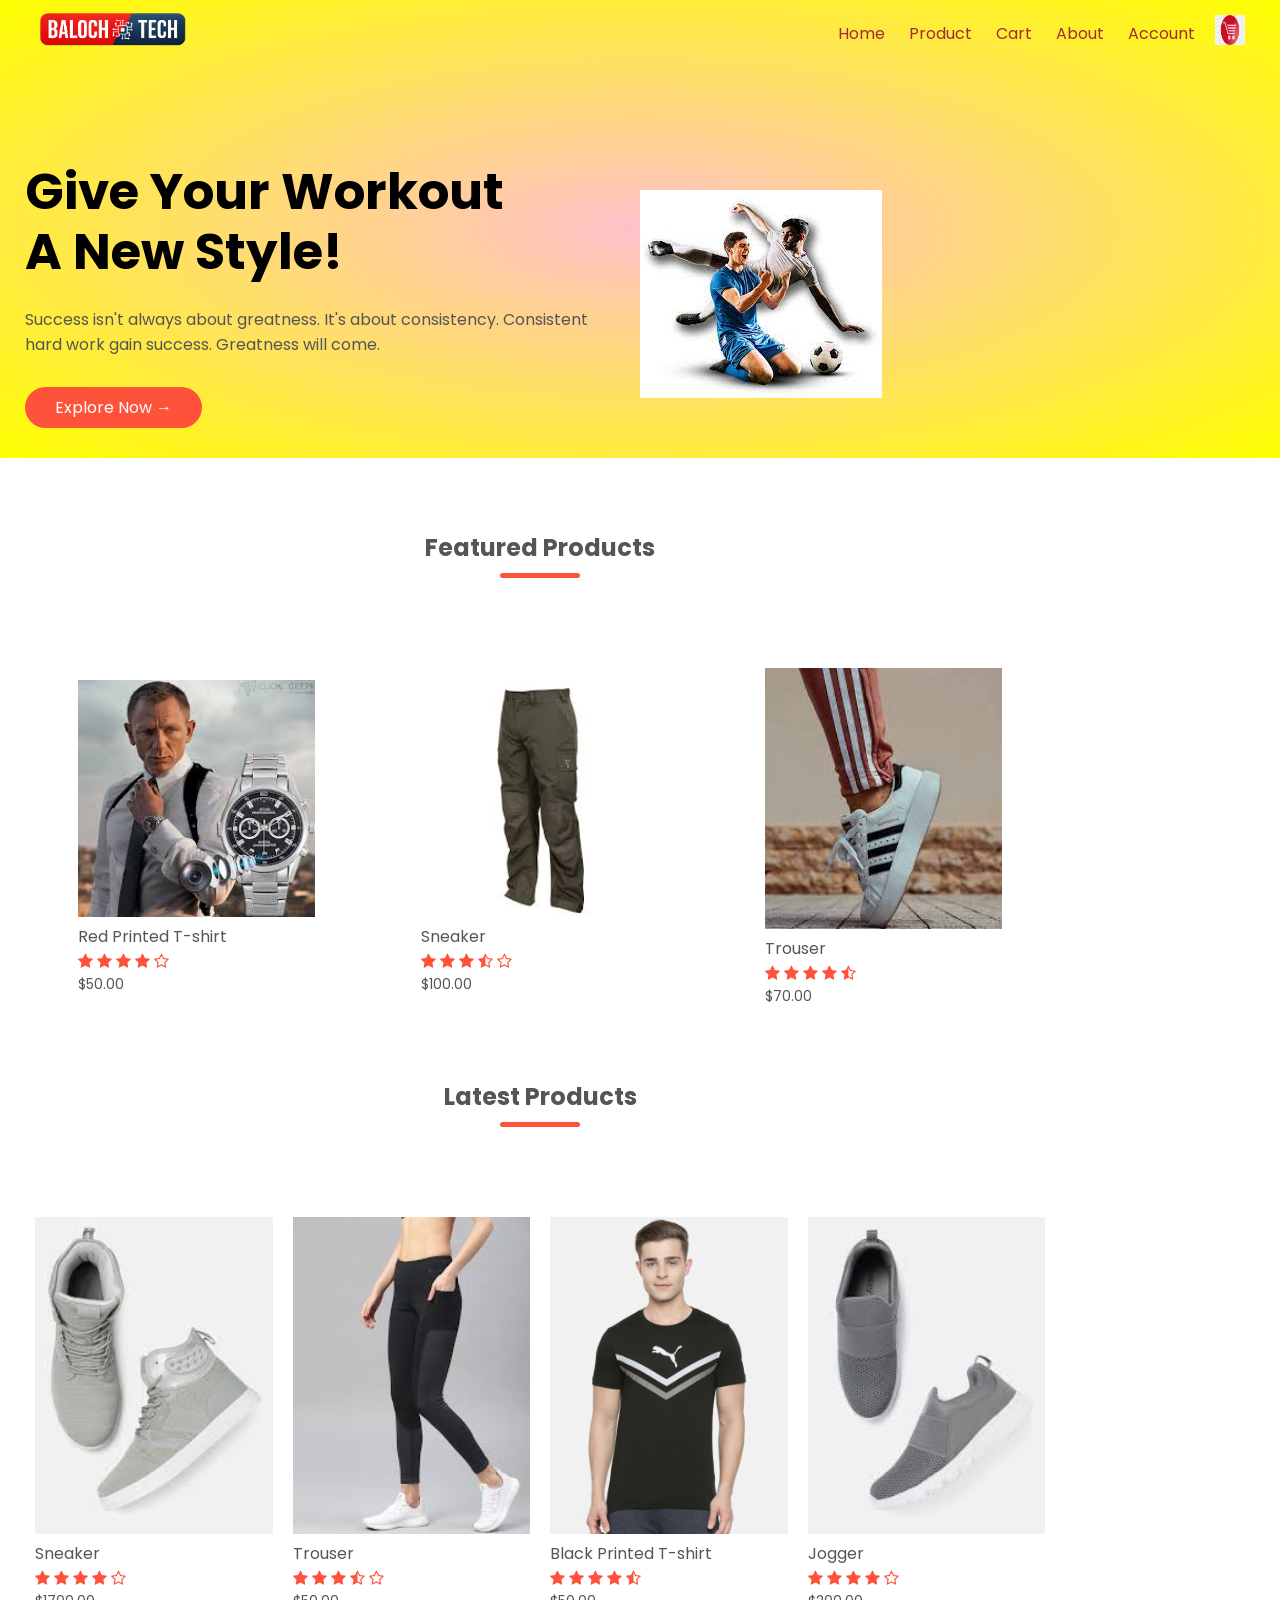
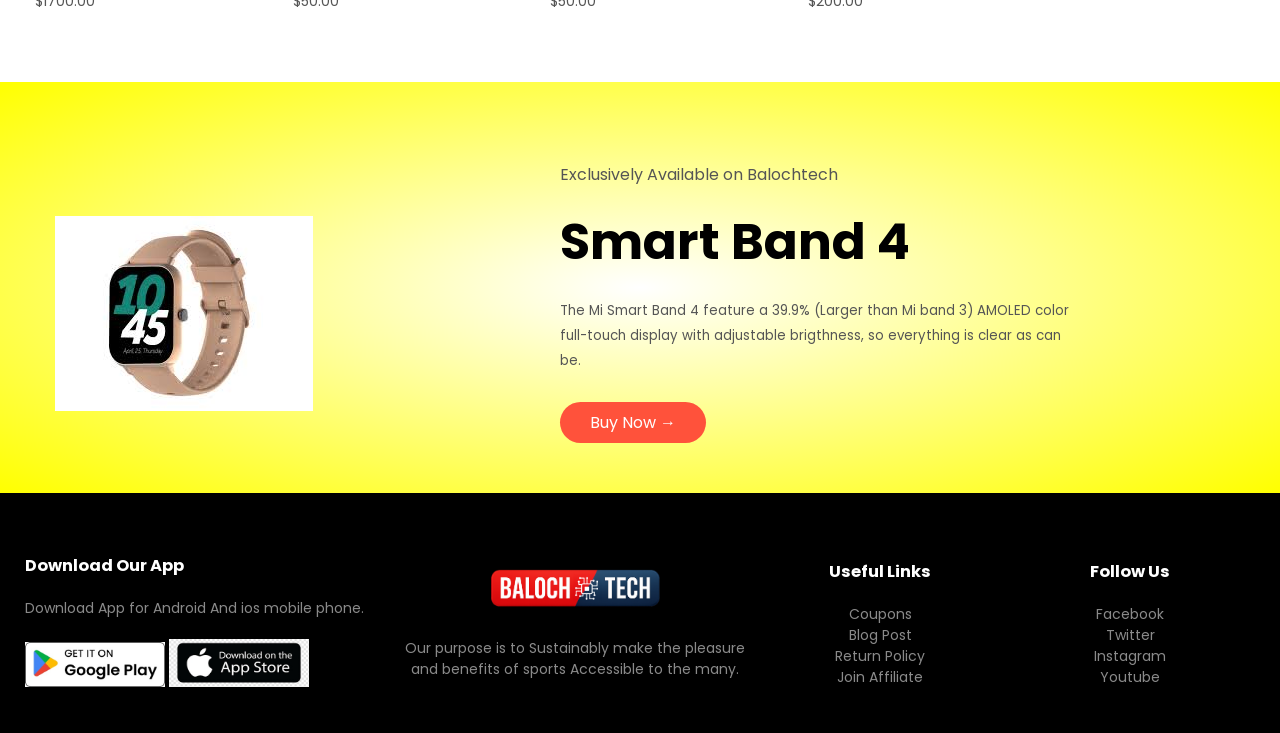
<file: index.html>
<!DOCTYPE html>
<html lang="en">
<head>
    <meta charset="UTF-8">
    <meta name="viewport" content="width=device-width , initial-scale=1.0">
    <meta name="viewport" content="width=device-width, initial-scale=1.0">
    <title>Balochtech / Ecommerce Website Design</title>
    <link rel="stylesheet" href="Ecommerce Style.css">
    <link rel="preconnect" href="https://fonts.googleapis.com">
<link rel="preconnect" href="https://fonts.gstatic.com" crossorigin>
<link href="https://fonts.googleapis.com/css2?family=Poppins:ital,wght@0,500;0,600;0,700;1,300;1,400;1,500&display=swap" rel="stylesheet">
<link rel="stylesheet" href="https://stackpath.bootstrapcdn.com/font-awesome/4.7.0/css/font-awesome.min.css">

</head>
<body>
   <div class="header">
    <div class="container">
        <div class="navbar">
            <div class="logo">
               <img src="balochtech.png" alt="logo" width="155px">
            </div>
            <nav>
                <ul id="MenuItems">
                    <li><a href="index.html">Home</a></li>
                    <li><a href="product details.html">Product</a></li>
                    <li><a href="card product.html">Cart</a></li>
                    <li><a href="About.html">About</a></li>
                    <li><a href="account.html">Account</a></li>
                </ul>
            </nav>
            <a href="card product.html"><img src="icon.jpeg" width="30px" height="30px"></a>
            <img src="menu.jpeg" class="menu-icon" onclick="menutoggle()" >

        </div>
        <div class="row">
            <div class="col-2">
            <h1>Give Your Workout<br> A New Style!</h1>
            <p>Success isn't always about greatness. It's about consistency.
                Consistent<br> hard work gain success. Greatness will come.
            </p>
            <a href="" class="btn">Explore Now &#8594;</a>
            </div>
            <div class="col-2">
              <img src="abc20.jpeg" >
            </div>
        </div>
    </div>
</div>
  
<!---------------------featured categories------------------->


<!---------------------featured products------------------->

<div class="small-container">
    <h2 class="title">Featured Products</h2>
    <div class="row">
        <div class="col-4">
           <a href="Product details.html"> <img src="watch1.jpg" ></a>
            <a href="Product details.html"><h4>Red Printed T-shirt</h4></a>
            <div class="rating">
                <i class="fa fa-star"></i>
                <i class="fa fa-star"></i>
                <i class="fa fa-star"></i>
                <i class="fa fa-star"></i>
                <i class="fa fa-star-o"></i>
            </div>
            <p>$50.00</p>
        </div>
        <div class="col-4">
            <img src="trosuer.jpg" >
            <h4>Sneaker</h4>
            <div class="rating">
                <i class="fa fa-star"></i>
                <i class="fa fa-star"></i>
                <i class="fa fa-star"></i>
                <i class="fa fa-star-half-o"></i>
                <i class="fa fa-star-o"></i>
            </div>
            <p>$100.00</p>
        </div>
        <div class="col-4">
            <img src="abc28.jpeg" >
            <h4>Trouser</h4>
            <div class="rating">
                <i class="fa fa-star"></i>
                <i class="fa fa-star"></i>
                <i class="fa fa-star"></i>
                <i class="fa fa-star"></i>
                <i class="fa fa-star-half-o"></i>
            </div>
            <p>$70.00</p>
        </div>

    </div>
    <!---------------------Latest products------------------->

    <h2 class="title">Latest Products</h2>
    <div class="row">
        <div class="col-4">
            <img src="abc33.jpeg" >
            <h4>Sneaker</h4>
            <div class="rating">
                <i class="fa fa-star"></i>
                <i class="fa fa-star"></i>
                <i class="fa fa-star"></i>
                <i class="fa fa-star"></i>
                <i class="fa fa-star-o"></i>
            </div>
            <p>$1700.00</p>
        </div>
        <div class="col-4">
            <img src="abc45.jpeg" >
            <h4>Trouser</h4>
            <div class="rating">
                <i class="fa fa-star"></i>
                <i class="fa fa-star"></i>
                <i class="fa fa-star"></i>
                <i class="fa fa-star-half-o"></i>
                <i class="fa fa-star-o"></i>
            </div>
            <p>$50.00</p>
        </div>
        
        <div class="col-4">
            <img src="abc43.jpeg" >
            <h4>Black Printed T-shirt</h4>
            <div class="rating">
                <i class="fa fa-star"></i>
                <i class="fa fa-star"></i>
                <i class="fa fa-star"></i>
                <i class="fa fa-star"></i>
                <i class="fa fa-star-half-o"></i>
            </div>
            <p>$50.00</p>
        </div>
        <div class="col-4">
            <img src="abc36.jpeg" >
            <h4>Jogger</h4>
            <div class="rating">
                <i class="fa fa-star"></i>
                <i class="fa fa-star"></i>
                <i class="fa fa-star"></i>
                <i class="fa fa-star"></i>
                <i class="fa fa-star-o"></i>
            </div>
            <p>$200.00</p>
        </div>
    </div>
    <div class="row">




    </div>
</div>
<!---------------------0ffer------------------->
<div class="offer">
    <div class="small-container">
        <div class="row">
            <div class="col-2">
                <img src="watch5.jpg" class="offer-img">
            </div>
            <div class="col-2">
                <p>Exclusively Available on Balochtech</p>
                <h1>Smart Band 4</h1>
                <small>The Mi Smart Band 4 feature a 39.9% (Larger than Mi band 3)
                    AMOLED color full-touch display with adjustable brigthness, so 
                    everything is clear as can be. <br> </small>
                    <a href="" class="btn">Buy Now &#8594;</a>
             </div>
        </div>
    </div>
</div>
<!---------------------testimonial------------------->



<!--------------------------Footer--------------->
<div class="footer">
    <div class="container">
        <div class="row">
            <div class="footer-col-1">
               <h3>Download Our App</h3>
                <p>Download App for Android And ios mobile phone.</p>
                <div class="app-logo">
                    <img src="google play.jpeg" >
                    <img src="app store1.jpeg" >

                </div>
            </div>
            <div class="footer-col-2">
               <img src="balochtech.png" >
              <p>Our purpose is to Sustainably make the pleasure and benefits of 
                sports Accessible to the many. </p>
            </div>
            <div class="footer-col-3">
                <h3>Useful Links</h3>
                <ul>
                    <li>Coupons</li>
                    <li>Blog Post</li>               
                    <li>Return Policy</li>
                    <li>Join Affiliate</li>
                </ul>
            </div>
            <div class="footer-col-4">
                <h3>Follow Us</h3>
                <ul>
                    <li>Facebook</li>
                    <li>Twitter</li>
                    <li>Instagram</li>
                    <li>Youtube</li>
                </ul>
            </div>
        </div> 
        

    </div>
</div>


<!-----------------------------------js for toggle menu------------------------->

<script>
    var MenuItems=document.getElementById("MenuItems");
    MenuItems.style.maxHeight="0px";
    function menutoggle(){
        if(MenuItems.style.maxHeight=="0px"){
            MenuItems.style.maxHeight="200px";
        }
        else{
            MenuItems.style.maxHeight="0px";
        }
    }
    
</script>

</body>
</html>
</file>
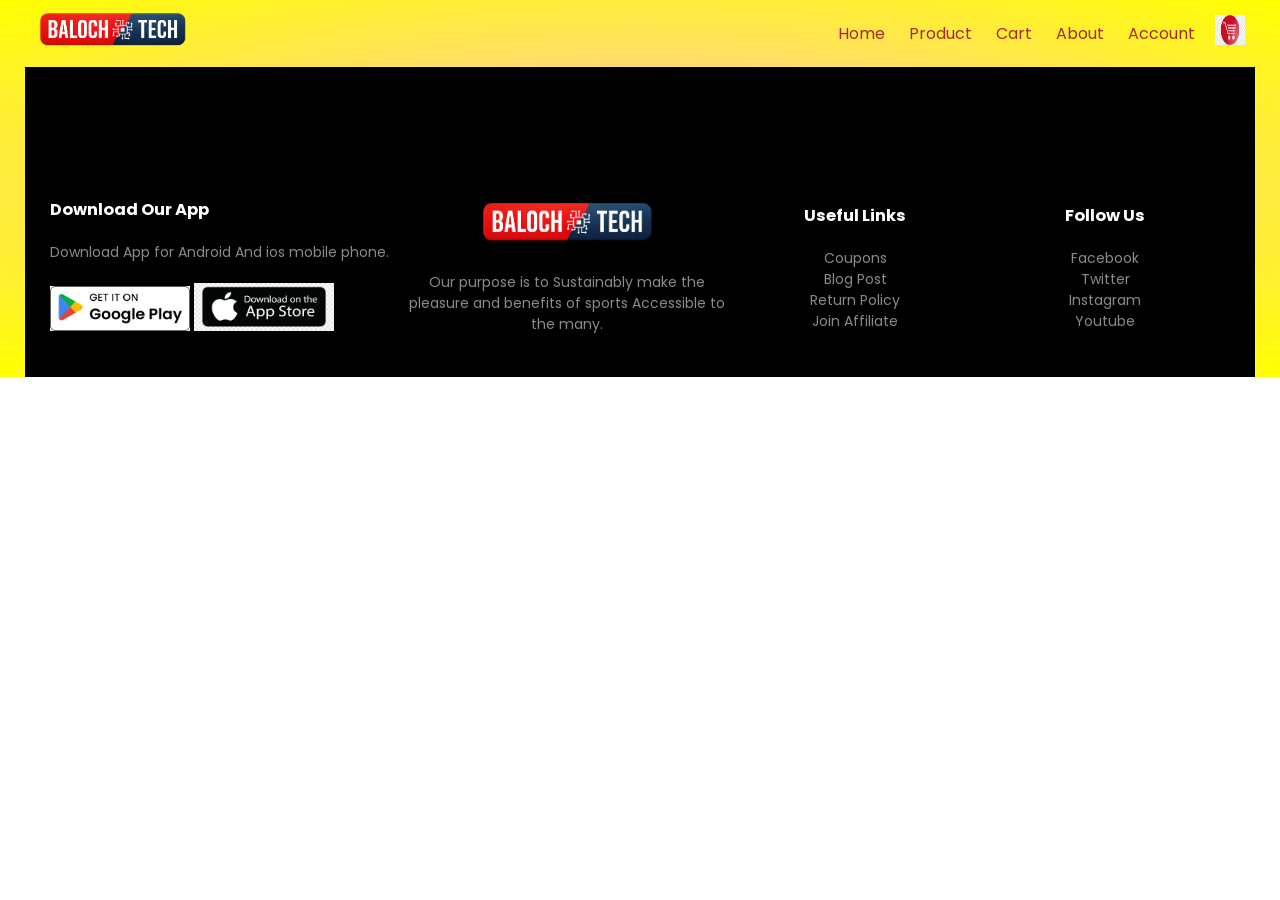
<file: About.html>
<!DOCTYPE html>
<html lang="en">

<head>
    <meta charset="UTF-8">
    <meta name="viewport" content="width=device-width , initial-scale=1.0">
    <meta name="viewport" content="width=device-width, initial-scale=1.0">
    <title> ABout - Balochtech </title>
    <link rel="stylesheet" href="Ecommerce Style.css">
    <link rel="preconnect" href="https://fonts.googleapis.com">
    <link rel="preconnect" href="https://fonts.gstatic.com" crossorigin>
    <link
        href="https://fonts.googleapis.com/css2?family=Poppins:ital,wght@0,500;0,600;0,700;1,300;1,400;1,500&display=swap"
        rel="stylesheet">
    <link rel="stylesheet" href="https://stackpath.bootstrapcdn.com/font-awesome/4.7.0/css/font-awesome.min.css">

</head>

<body>

    <!--------------------------Footer--------------->
    <div class="header">
        <div class="container">
            <div class="navbar">
                <div class="logo">
                    <img src="balochtech.png" alt="logo" width="155px">
                </div>
                <nav>
                    <ul id="MenuItems">
                        <li><a href="index.html">Home</a></li>
                        <li><a href="product details.html">Product</a></li>
                        <li><a href="card product.html">Cart</a></li>
                        <li><a href="About.html">About</a></li>
                        <li><a href="account.html">Account</a></li>
                    </ul>
                </nav>
                <a href="card product.html"><img src="icon.jpeg" width="30px" height="30px"></a>
                <img src="menu.jpeg" class="menu-icon" onclick="menutoggle()">

            </div>
            <div class="footer">
                <div class="container">
                    <div class="row">
                        <div class="footer-col-1">
                            <h3>Download Our App</h3>
                            <p>Download App for Android And ios mobile phone.</p>
                            <div class="app-logo">
                                <img src="google play.jpeg">
                                <img src="app store1.jpeg">

                            </div>
                        </div>
                        <div class="footer-col-2">
                            <img src="balochtech.png">
                            <p>Our purpose is to Sustainably make the pleasure and benefits of
                                sports Accessible to the many. </p>
                        </div>
                        <div class="footer-col-3">
                            <h3>Useful Links</h3>
                            <ul>
                                <li>Coupons</li>
                                <li>Blog Post</li>
                                <li>Return Policy</li>
                                <li>Join Affiliate</li>
                            </ul>
                        </div>
                        <div class="footer-col-4">
                            <h3>Follow Us</h3>
                            <ul>
                                <li>Facebook</li>
                                <li>Twitter</li>
                                <li>Instagram</li>
                                <li>Youtube</li>
                            </ul>
                        </div>
                    </div>

                </div>
            </div>
</body>
<script>
    var MenuItems=document.getElementById("MenuItems");
    MenuItems.style.maxHeight="0px";
    function menutoggle(){
        if(MenuItems.style.maxHeight=="0px"){
            MenuItems.style.maxHeight="200px";
        }
        else{
            MenuItems.style.maxHeight="0px";
        }
    }
    
</script>
    
</html>
</file>
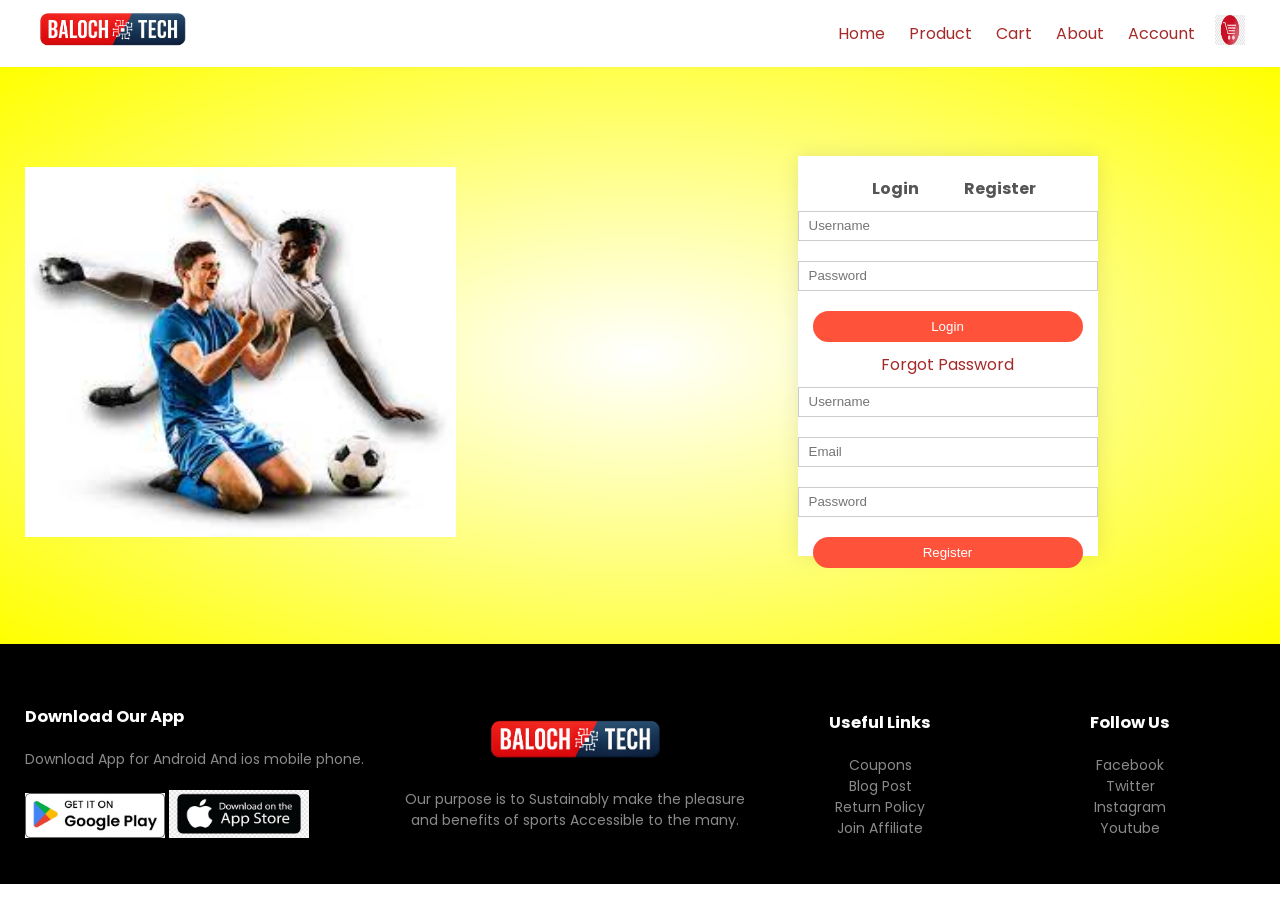
<file: account.html>
<!DOCTYPE html>
<html lang="en">
<head>
    <meta charset="UTF-8">
    <meta name="viewport" content="width=device-width , initial-scale=1.0">
    <meta name="viewport" content="width=device-width, initial-scale=1.0">
    <title> Account - Balochtech </title>
    <link rel="stylesheet" href="Ecommerce Style.css">
    <link rel="preconnect" href="https://fonts.googleapis.com">
<link rel="preconnect" href="https://fonts.gstatic.com" crossorigin>
<link href="https://fonts.googleapis.com/css2?family=Poppins:ital,wght@0,500;0,600;0,700;1,300;1,400;1,500&display=swap" rel="stylesheet">
<link rel="stylesheet" href="https://stackpath.bootstrapcdn.com/font-awesome/4.7.0/css/font-awesome.min.css">

</head>
<body>
   
    <div class="container">
        <div class="navbar">
            <div class="logo">
                <img src="balochtech.png" alt="logo" width="155px">
            </div>
            <nav>
                <ul id="MenuItems">
                    <li><a href="index.html">Home</a></li>
                    <li><a href="product details.html">Product</a></li>
                    <li><a href="card product.html">Cart</a></li>
                    <li><a href="About.html">About</a></li>
                    <li><a href="account.html">Account</a></li>
                </ul>
            </nav>
            <a href="card product.html"><img src="icon.jpeg" width="30px" height="30px"></a>
            <img src="menu.jpeg" class="menu-icon" onclick="menutoggle()" >
        </div>
 </div>

 <!------------------------------account page------------------>
<div class="account-page">
    <div class="container">
        <div class="row">
            <div class="col-2">
                <img src="abc20.jpeg" width="70%">
            </div>
            <div class="col-2">
                <div class="form-container">
                    <div class="form-btn">
                        <span>Login</span>
                        <span>Register</span>
                    </div>
                    <form >
                        <input type="text" placeholder="Username">
                        <input type="password" placeholder="Password">
                        <button type="submit" class="btn">Login</button>
                        <a href="">Forgot Password</a>
                    </form>
                    <form >
                        <input type="text" placeholder="Username">
                        <input type="email" placeholder="Email">

                        <input type="password" placeholder="Password">
                        <button type="submit" class="btn">Register</button>
                    </form>
                </div>
            </div>
        </div>
    </div>
</div>








<!--------------------------Footer--------------->
<div class="footer">
    <div class="container">
        <div class="row">
            <div class="footer-col-1">
                <h3>Download Our App</h3>
                <p>Download App for Android And ios mobile phone.</p>
                <div class="app-logo">
                    <img src="google play.jpeg" >
                    <img src="app store1.jpeg" >

                </div>
            </div>
            <div class="footer-col-2">
               <img src="balochtech.png" >
              <p>Our purpose is to Sustainably make the pleasure and benefits of 
                sports Accessible to the many. </p>
            </div>
            <div class="footer-col-3">
                <h3>Useful Links</h3>
                <ul>
                    <li>Coupons</li>
                    <li>Blog Post</li>
                    <li>Return Policy</li>
                    <li>Join Affiliate</li>
                </ul>
            </div>
            <div class="footer-col-4">
                <h3>Follow Us</h3>
                <ul>
                    <li>Facebook</li>
                    <li>Twitter</li>
                    <li>Instagram</li>
                    <li>Youtube</li>
                </ul>
            </div>
        </div> 

    </div>
</div>



</body>
<script>
    var MenuItems=document.getElementById("MenuItems");
    MenuItems.style.maxHeight="0px";
    function menutoggle(){
        if(MenuItems.style.maxHeight=="0px"){
            MenuItems.style.maxHeight="200px";
        }
        else{
            MenuItems.style.maxHeight="0px";
        }
    }
    
</script>
</html>
</file>
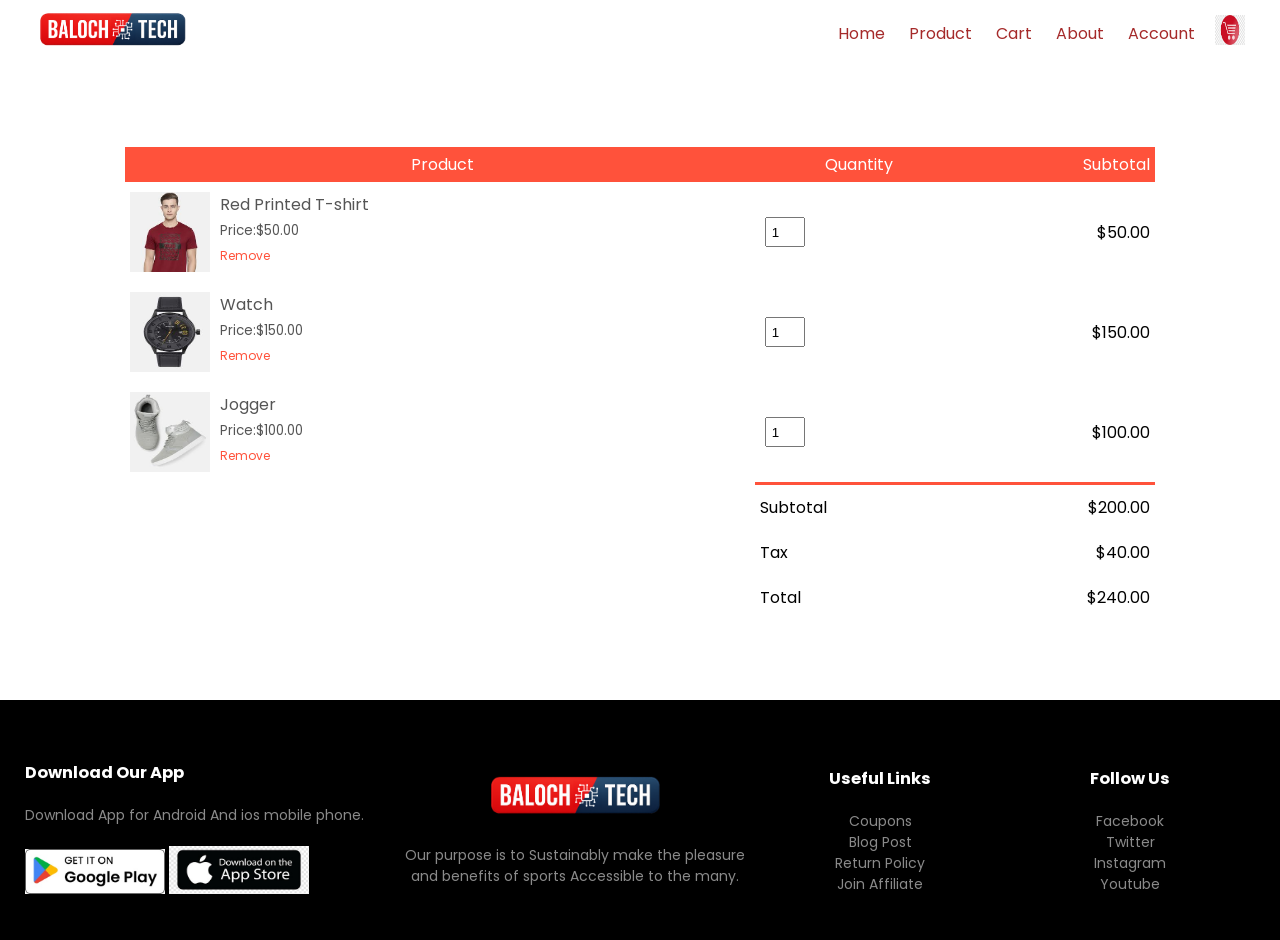
<file: card product.html>
<!DOCTYPE html>
<html lang="en">
<head>
    <meta charset="UTF-8">
    <meta name="viewport" content="width=device-width , initial-scale=1.0">
    <meta name="viewport" content="width=device-width, initial-scale=1.0">
    <title> Cart - Balochtech </title>
    <link rel="stylesheet" href="Ecommerce Style.css">
    <link rel="preconnect" href="https://fonts.googleapis.com">
<link rel="preconnect" href="https://fonts.gstatic.com" crossorigin>
<link href="https://fonts.googleapis.com/css2?family=Poppins:ital,wght@0,500;0,600;0,700;1,300;1,400;1,500&display=swap" rel="stylesheet">
<link rel="stylesheet" href="https://stackpath.bootstrapcdn.com/font-awesome/4.7.0/css/font-awesome.min.css">

</head>
<body>
   
    <div class="container">
        <div class="navbar">
            <div class="logo">
                <img src="balochtech.png" alt="logo" width="155px">
            </div>
            <nav>
                <ul id="MenuItems">
                    <li><a href="index.html">Home</a></li>
                    <li><a href="product details.html">Product</a></li>
                    <li><a href="card product.html">Cart</a></li>
                    <li><a href="About.html">About</a></li>
                    <li><a href="account.html">Account</a></li>
                </ul>
            </nav>
            <a href="card product.html"><img src="icon.jpeg" width="30px" height="30px"></a>
            <img src="menu.jpeg" class="menu-icon" onclick="menutoggle()" >
        </div>
    </div>

 <!------------------------------cart items detail------------------>
<div class="small-container cart-page">
    <table>
        <tr>
            <th>Product</th>
            <th>Quantity</th>
            <th>Subtotal</th>
         </tr>
        <tr>
            <td>
                <div class="cart-info">
                    <img src="abc62.jpeg" >
                    <div>
                        <p> Red Printed T-shirt</p>
                        <small>Price:$50.00</small>
                        <br>
                        <a href="">Remove</a>
                    </div>
                </div>
            </td>
            <td><input type="number" value="1"></td>
            <td>$50.00</td>
        </tr>
        <tr>
            <td>
                <div class="cart-info">
                    <img src="abc44.jpeg" >
                    <div>
                        <p> Watch</p>
                        <small>Price:$150.00</small>
                        <br>
                        <a href="">Remove</a>
                    </div>
                </div>
            </td>
            <td><input type="number" value="1"></td>
            <td>$150.00</td>
        </tr>
        <tr>
            <td>
                <div class="cart-info">
                    <img src="abc33.jpeg" >
                    <div>
                        <p> Jogger</p>
                        <small>Price:$100.00</small>
                        <br>
                        <a href="">Remove</a>
                    </div>
                </div>
            </td>
            <td><input type="number" value="1"></td>
            <td>$100.00</td>
        </tr>
    </table>
   <div class="total-price">
    <table>
        <tr>
            <td>Subtotal</td>
            <td>$200.00</td>
        </tr>
        <tr>
            <td>Tax</td>
            <td>$40.00</td>
        </tr>
        <tr>
            <td>Total</td>
            <td>$240.00</td>
        </tr>
    </table>
   </div>




</div>
 


  



<!--------------------------Footer--------------->
<div class="footer">
    <div class="container">
        <div class="row">
            <div class="footer-col-1">
                <h3>Download Our App</h3>
                <p>Download App for Android And ios mobile phone.</p>
                <div class="app-logo">
                    <img src="google play.jpeg" >
                    <img src="app store1.jpeg" >

                </div>
            </div>
            <div class="footer-col-2">
               <img src="balochtech.png" >
              <p>Our purpose is to Sustainably make the pleasure and benefits of 
                sports Accessible to the many. </p>
            </div>
            <div class="footer-col-3">
                <h3>Useful Links</h3>
                <ul>
                    <li>Coupons</li>
                    <li>Blog Post</li>
                    <li>Return Policy</li>
                    <li>Join Affiliate</li>
                </ul>
            </div>
            <div class="footer-col-4">
                <h3>Follow Us</h3>
                <ul>
                    <li>Facebook</li>
                    <li>Twitter</li>
                    <li>Instagram</li>
                    <li>Youtube</li>
                </ul>
            </div>
        </div> 

    </div>
</div>



</body>
<script>
    var MenuItems=document.getElementById("MenuItems");
    MenuItems.style.maxHeight="0px";
    function menutoggle(){
        if(MenuItems.style.maxHeight=="0px"){
            MenuItems.style.maxHeight="200px";
        }
        else{
            MenuItems.style.maxHeight="0px";
        }
    }
    
</script>
</html>
</file>
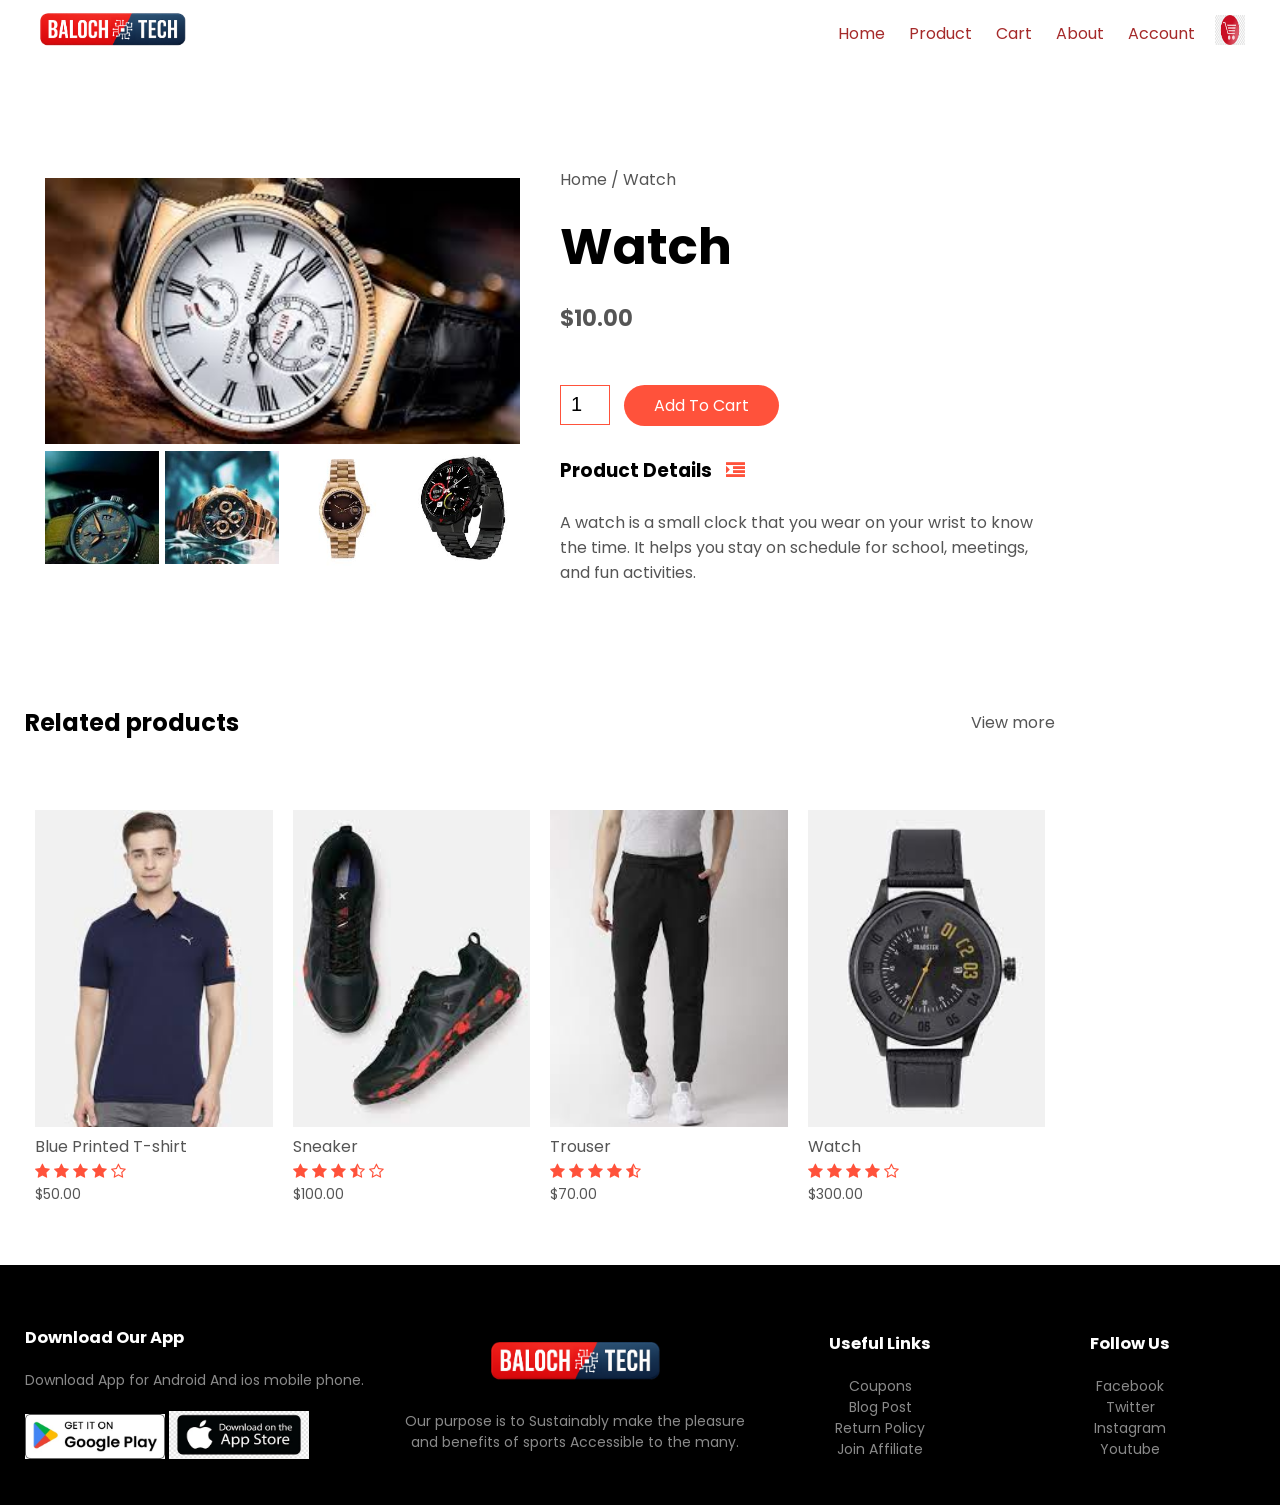
<file: product details.html>
<!DOCTYPE html>
<html lang="en">
<head>
    <meta charset="UTF-8">
    <meta name="viewport" content="width=device-width , initial-scale=1.0">
    <meta name="viewport" content="width=device-width, initial-scale=1.0">
    <title> All Products - Balochtech </title>
    <link rel="stylesheet" href="Ecommerce Style.css">
    <link rel="preconnect" href="https://fonts.googleapis.com">
<link rel="preconnect" href="https://fonts.gstatic.com" crossorigin>
<link href="https://fonts.googleapis.com/css2?family=Poppins:ital,wght@0,500;0,600;0,700;1,300;1,400;1,500&display=swap" rel="stylesheet">
<link rel="stylesheet" href="https://stackpath.bootstrapcdn.com/font-awesome/4.7.0/css/font-awesome.min.css">

</head>
<body>
   
    <div class="container">
        <div class="navbar">
            <div class="logo">
                <img src="balochtech.png" alt="logo" width="155px">
            </div>
            <nav>
                <ul id="MenuItems">
                    <li><a href="index.html">Home</a></li>
                    <li><a href="product details.html">Product</a></li>
                    <li><a href="card product.html">Cart</a></li>
                    <li><a href="About.html">About</a></li>
                    <li><a href="account.html">Account</a></li>
                </ul>
            </nav>
            <a href="card product.html"><img src="icon.jpeg" width="30px" height="30px"></a>
            <img src="menu.jpeg" class="menu-icon" onclick="menutoggle()" >
        </div>
 </div>

 <!------------------------------Single product detail------------------>

 <div class="small-container single-product">
    <div class="row">
        <div class="col-2">
            <img src="watch offer.jpg"  width="100%" id="MainImg">
            <div class="small-img-row">
                <div class="small-img-col">
                    <img src="watch blue.jpg" width="100%" class="small-img">
                </div>
                <div class="small-img-col">
                    <img src="watchgrey.jpg" width="100%" class="small-img">
                </div> <div class="small-img-col">
                    <img src="watchgold.jpg" width="100%" class="small-img">
                </div> <div class="small-img-col">
                    <img src="watchblack.jpg" width="100%" class="small-img">
                </div>
            </div>



        </div>
        <div class="col-2">
            <p>Home / Watch</p>
            <h1>Watch</h1>
            <h4>$10.00</h4>

            <input type="number" value="1">
            <a href="" class="btn">Add To Cart</a>
            <h3>Product Details <i class="fa fa-indent"></i></h3>
            <br>
            <p>A watch is a small clock that you wear on your wrist to know the time. It helps you stay on schedule for school, meetings, and fun activities.
            </p>
        </div>
    </div>
 </div>

<!--------------------------------title------------------------>
<div class="small-container">
    <div class="row row-2">
      <h2>Related products</h2>
      <p>View more</p>
    </div>
</div>


<!--------------------------------products------------------------>

  


<div class="small-container">
   
    <div class="row">
        <div class="col-4">
            <img src="abc651.jpeg" >
            <h4>Blue Printed T-shirt</h4>
            <div class="rating">
                <i class="fa fa-star"></i>
                <i class="fa fa-star"></i>
                <i class="fa fa-star"></i>
                <i class="fa fa-star"></i>
                <i class="fa fa-star-o"></i>
            </div>
            <p>$50.00</p>
        </div>
        <div class="col-4">
            <img src="abc30.jpeg" >
            <h4>Sneaker</h4>
            <div class="rating">
                <i class="fa fa-star"></i>
                <i class="fa fa-star"></i>
                <i class="fa fa-star"></i>
                <i class="fa fa-star-half-o"></i>
                <i class="fa fa-star-o"></i>
            </div>
            <p>$100.00</p>
        </div>
        <div class="col-4">
            <img src="abc31.jpeg" >
            <h4>Trouser</h4>
            <div class="rating">
                <i class="fa fa-star"></i>
                <i class="fa fa-star"></i>
                <i class="fa fa-star"></i>
                <i class="fa fa-star"></i>
                <i class="fa fa-star-half-o"></i>
            </div>
            <p>$70.00</p>
        </div>
        
        <div class="col-4">
            <img src="abc44.jpeg" >
            <h4>Watch</h4>
            <div class="rating">
                <i class="fa fa-star"></i>
                <i class="fa fa-star"></i>
                <i class="fa fa-star"></i>
                <i class="fa fa-star"></i>
                <i class="fa fa-star-o"></i>
            </div>
            <p>$300.00</p>
        </div>
    </div>
</div>

<!--------------------------Footer--------------->
<div class="footer">
    <div class="container">
        <div class="row">
            <div class="footer-col-1">
                <h3>Download Our App</h3>
                <p>Download App for Android And ios mobile phone.</p>
                <div class="app-logo">
                    <img src="google play.jpeg" >
                    <img src="app store1.jpeg" >

                </div>
            </div>
            <div class="footer-col-2">
               <img src="balochtech.png" >
              <p>Our purpose is to Sustainably make the pleasure and benefits of 
                sports Accessible to the many. </p>
            </div>
            <div class="footer-col-3">
                <h3>Useful Links</h3>
                <ul>
                    <li>Coupons</li>
                    <li>Blog Post</li>
                    <li>Return Policy</li>
                    <li>Join Affiliate</li>
                </ul>
            </div>
            <div class="footer-col-4">
                <h3>Follow Us</h3>
                <ul>
                    <li>Facebook</li>
                    <li>Twitter</li>
                    <li>Instagram</li>
                    <li>Youtube</li>
                </ul>
            </div>
        </div> 

    </div>
</div>

<!-----------------------------------js for toggle menu------------------------->

<script>
    var MenuItems=document.getElementById("MenuItems");
    MenuItems.style.maxHeight="0px";
    function menutoggle(){
        if(MenuItems.style.maxHeight=="0px"){
            MenuItems.style.maxHeight="200px";
        }
        else{
            MenuItems.style.maxHeight="0px";
        }
    }
    
</script>

<!--------------------------js for product gallery------------------------->
<script>
    var MainImg=document.getElementById("MainImg");
    var smallimg=document.getElementsByClassName("small-img");

    smallimg[0].oneclick=function(){
        MainImg.src=smallimg[0].src;
    }
    smallimg[1].oneclick=function(){
        MainImg.src= smallimg[1].src;
    }
    smallimg[2].oneclick=function(){
        MainImg.src= smallimg[2].src;
    }
    smallimg[3].oneclick=function(){
        MainImg.src= smallimg[3].src;
    }
</script>
</body>
</html>
</file>
<file: Ecommerce Style.css>
*{
    margin: 0;
    padding: 0;
    box-sizing: border-box;
}
body{
    font-family: 'Poppins', sans-serif;
}
.navbar{
    display: flex;
    align-items: center;
    padding: 10px;
    
}
nav{
    flex: 1;
    text-align: right;

}
nav ul{
    display: inline-block;
    list-style-type: none;
    }
nav ul li{
    display: inline-block;
    margin-right: 20px;
}
a{
    text-decoration: none;
    color: brown;
}
p{
    color: #555;
}
.container{
    max-width: 1300px;
    margin: auto;
    padding-left: 25px;
    padding-right: 25px;
}
.row{
    display: flex;
    align-items: center;
    flex-wrap: wrap;
    justify-content: space-around;
}
.col-2{
    flex-basis: 50%;
    min-width: 360px;
}
.col-2 img{
    max-width: 100%;
    padding: 50px 0;
}
.col-2 h1{
     font-size: 50px;
     line-height: 60px;
     margin: 25px 0;
}
.btn{
    display: inline-block;
    background-color: #ff523b;
    color: #fff;
    padding: 8px 30px;
    margin: 30px 0;
    border-radius: 30px;
    }
.btn:hover{
    background:#563434;
}
.header{
    background: radial-gradient(pink,yellow);
}
.header .row{
    margin-top: 70px;
}
.categories{
    margin: 70px 0;
    border-radius: 20%;
}
.col-3{
    flex: 30%;
    min-width: 250px;
    margin-bottom: 30px;
}

.small-container{
    max-width: 1080px;
    margin-top: 60px;
    padding-left: 25px;
    padding-right: 25px;
}
.col-4{
    flex-basis: 25%;
    padding: 10px;
    min-width: 200px;
    margin-bottom: 50px;
    transition: transform 0.5s;
    }
    .col-4 img{
        width: 100%;
    }
.title{
    text-align: center;
    margin: 0 auto 80px;
    position: relative;
    line-height: 60px;
    color: #555;
}
.title::after{
    content: '';
    background: #ff523b;
    width: 80px;
    height: 5px;
    border-radius: 5px;
    position: absolute;
    bottom: 0;
    left: 50%;
    transform: translateX(-50%);
}
h4{
    color: #555;
    font-weight: normal;
    }
.col-4 p{
    font-size: 14px;
    }
.rating .fa{
    color: #ff523b;
}
.col-4:hover{
    transform: translateY(-5px);
}
/*-------------------offer------------------*/
.offer{
    background: radial-gradient(#fff, yellow);
    
    margin-top: 10px;
    padding: 20px ;
}
.col-2 .offer-img{
    padding: 10px;
}
small{
    color: #555555;
}

/*-----------------testimonial--------------------*/

.testimonial{
padding-top: 100px;
}
.testimonial .col-3{
    text-align: center;
    padding: 40px 20px;
    box-shadow: 0 0 20px 0px rgba(0,0,0,0.1);
    cursor: pointer;
    transition: transform 0.5s;
    }
    .testimonial .col-3 img{
        width: 50px;
        margin-top: 20px;
        border-radius: 50%;
    }
    .testimonial .col-3:hover{
        transform: translateY(-10px);
    }
    .fa.fa-quote-left{
        font-size: 34px;
        color: #ff523b;
    }
    .col-3 p{
      font-size: 12px;
      margin: 12px 0;
      color: #777;
    }
    .testimonial .col-3 h3{
        font-weight: 600;
        color: #555;
        font-size: 16px;
    }
    
/*-----------------brands--------------------*/

   .brands{
          margin: 100px auto;
   }
   .col-5{
    width: 160px;
       }
.col-5 img{
    width: 100%;
    cursor: pointer;
    filter: grayscale(100%);
}
.col-5 img:hover{
    filter: grayscale(0);
}

/*-------------------footer----------------*/
.footer{
    background: #000;
    color: #8a8a8a;
    font-size: 14px;
    padding: 60px 0 20px;
    }
.footer p{
    color: #8a8a8a;
}
.footer h3{
    color: #fff;
    margin-bottom: 20px;
}
.footer-col-1 , .footer-col-2, .footer-col-3 , .footer-col-4{
      min-width: 250px;
      margin-bottom: 20px;
}
.footer-col-1{
    flex-basis: 30%;
}
.footer-col-2{
    flex: 1;
    text-align: center;
}
.footer-col-2 img{
    width: 180px;
    margin-bottom: 20px;
}
.footer-col-3 , .footer-col-4{
    flex-basis: 12%;
    text-align: center;
}
ul{
    list-style-type: none;
}
.app-logo{
    margin-top: 20px;
}
.app-logo img{
    width: 140px;
}
.footer hr{
    border: none;
    background: #b5b5b5;
    height: 1px;
    margin: 20px 0;
}
.Copyright{
    text-align: center;
}
.menu-icon{
    width: 28px;
    margin-left: 20px;
    display: none;
}
@media only screen and (max-width:800px){
    nav ul{
        position: absolute;
        top: 70px;
        left: 0;
        background: #333;
        width: 100%;
        overflow: hidden;
        transition: max-height 0.5s;
    }
    nav ul li{
        display: block;
        margin-right: 50px;
        margin-top: 10px;
        margin-bottom: 10px;
    }
    nav ul li a{
        color: #fff;
    }
    .menu-icon{
        display: block;
        cursor: pointer;
    }
}

/*-------------------all product----------------*/
.row-2{
    justify-content: space-between;
    margin: 100px auto 50px;
}
select{
    border: 1px solid #ff523b;
    padding: 5px;
}
select:focus{
    outline: none;
}
.page-btn{
    margin: 0 auto 80px;
}
.page-btn span{
    display: inline-block;
    border: 1px solid #ff523b;
    margin-left: 10px;
    width: 40px;
    height: 40px;
    text-align: center;
    line-height: 40px;
    cursor: pointer;
}
.page-btn span:hover{
    background: #ff523b;
    color: #fff;
}

/*-----------single product details--------*/
.single-product{
    margin-top: 80px;
}
.single-product .col-2 img{
padding: 0;
}
.single-product .col-2{
    padding: 20px;
}
.single-product h4{
    margin: 20px 0;
    font-size: 22px;
    font-weight: bold;
}
.single-product select{
    display: block;
    padding: 10px;
    margin-top: 20px;
}
.single-product input{
    width: 50px;
    height: 40px;
    padding-left: 10px;
    font-size: 20px;
    margin-right: 10px;
    border: 1px solid #ff523b;
}
input:focus{
    outline: none;
}
.single-product .fa{
    color: #ff523b;
    margin-left: 10px;
}
.small-img-row{
    display: flex;
    justify-content: space-between;
}
.small-img-col
{
    flex-basis: 24%;
    cursor: pointer;
}
/*-------------------------------cart items---------------*/

.cart-page{
    margin: 80px auto;
}
table{
    width: 100%;
    border-collapse: collapse;
    
}
.cart-info{
    display: flex;
    flex-wrap: wrap;
}
th{
    text-align: center;
    padding: 5px;
    color: #fff;
    background: #ff523b;
    font-weight: normal;
}
td{
    padding: 10px 5px;
}
td input{
    width: 40px;
    height: 30px;
    padding: 5px;
}
td a{
    color: #ff523b;
    font-size: 12px;
}
td img{
    width: 80px;
    height: 80px;
    margin-right: 10px;
}
.total-price{
    display: flex;
    justify-content: flex-end;
}
.total-price table{
    border-top: 3px solid #ff523b;
    width: 100%;
    max-width: 400px;
}
td:last-child{
    text-align: right;
}
th:last-child{
      text-align: right;
}

/*-------------------------------account page-------------*/

.account-page{
    padding: 50px 0;
    background: radial-gradient(#fff, yellow);
}
.form-container{
    background: #fff;
    width: 300px;
    height: 400px;
    position: relative;
    text-align: center;
    padding: 20px 0;
    margin: auto;
    box-shadow: 0 0 20px 0px rgba(0,0,0,0.1);
}
.form-container span{
    font-weight: bold;
    padding: 0 10px;
    color: #555;
    cursor: pointer;
    width: 100px;
    display:inline-block ;
}
.form-btn{
    display: inline-block;
}
.form-container .form{
    max-width: 300px;
    padding: 0 200px;
    
     
    position:absolute;
    top:130px;
    
    
    
}
form input{
    width: 100%;
    height: 30px;
    margin: 10px 0;
    padding: 0 10px;
    border: 1px solid #ccc;

}
form .btn{
    width: 90%;
    border: none;
    cursor: pointer;
    margin: 10px;
}
form .btn:focus{
    outline: none;
}

















/*-------------------------------media query for less than 600 screen size----*/

@media only screen and (max-width:800px){
     .row{
        text-align: center;
     } 
     .col-2 , .col-3 , .col-4{  
        flex-basis: 100%;
     }
     .single-product .row{
        text-align: left;
     }
      .single-product .col-2{
        padding: 20px 0;
      }
      .single-product h1{
        font-size: 26px;
        line-height: 32px;
      }
      .cart-info p{
        display: none;
      }
}
</file>
